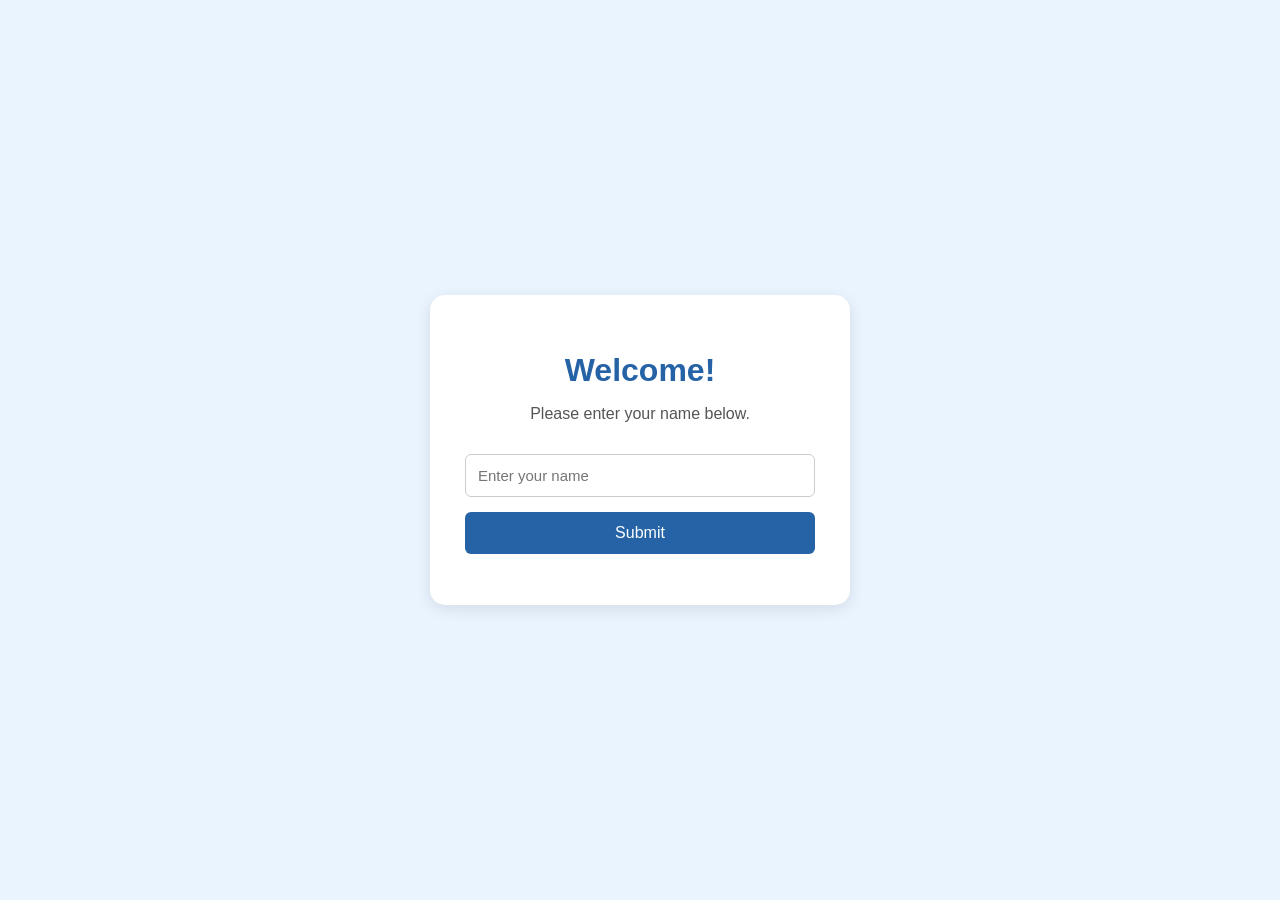
<file: Level_1/02_HTML_Form/index.html>
<!DOCTYPE html>
<html lang="en">

<head>
    <meta charset="UTF-8">
    <meta name="viewport" content="width=device-width, initial-scale=1.0">

    <title>Name Submission Form</title>

    <link rel="stylesheet" href="style.css">
</head>

<body>

    <div class="form-container">

        <h1>Welcome!</h1>

        <p>Please enter your name below.</p>

        <form id="nameForm">

            <input type="text" id="name" placeholder="Enter your name" required>

            <button type="submit">Submit</button>

        </form>

        <p id="message"></p>

    </div>

    <script>
        const form = document.getElementById("nameForm");

        form.addEventListener("submit", function (event) {

            event.preventDefault();

            const username = document.getElementById("name").value;

            document.getElementById("message").textContent =
                "Thank you, " + username + "! Your form was submitted.";

            form.reset();

        });
    </script>

</body>

</html>
</file>
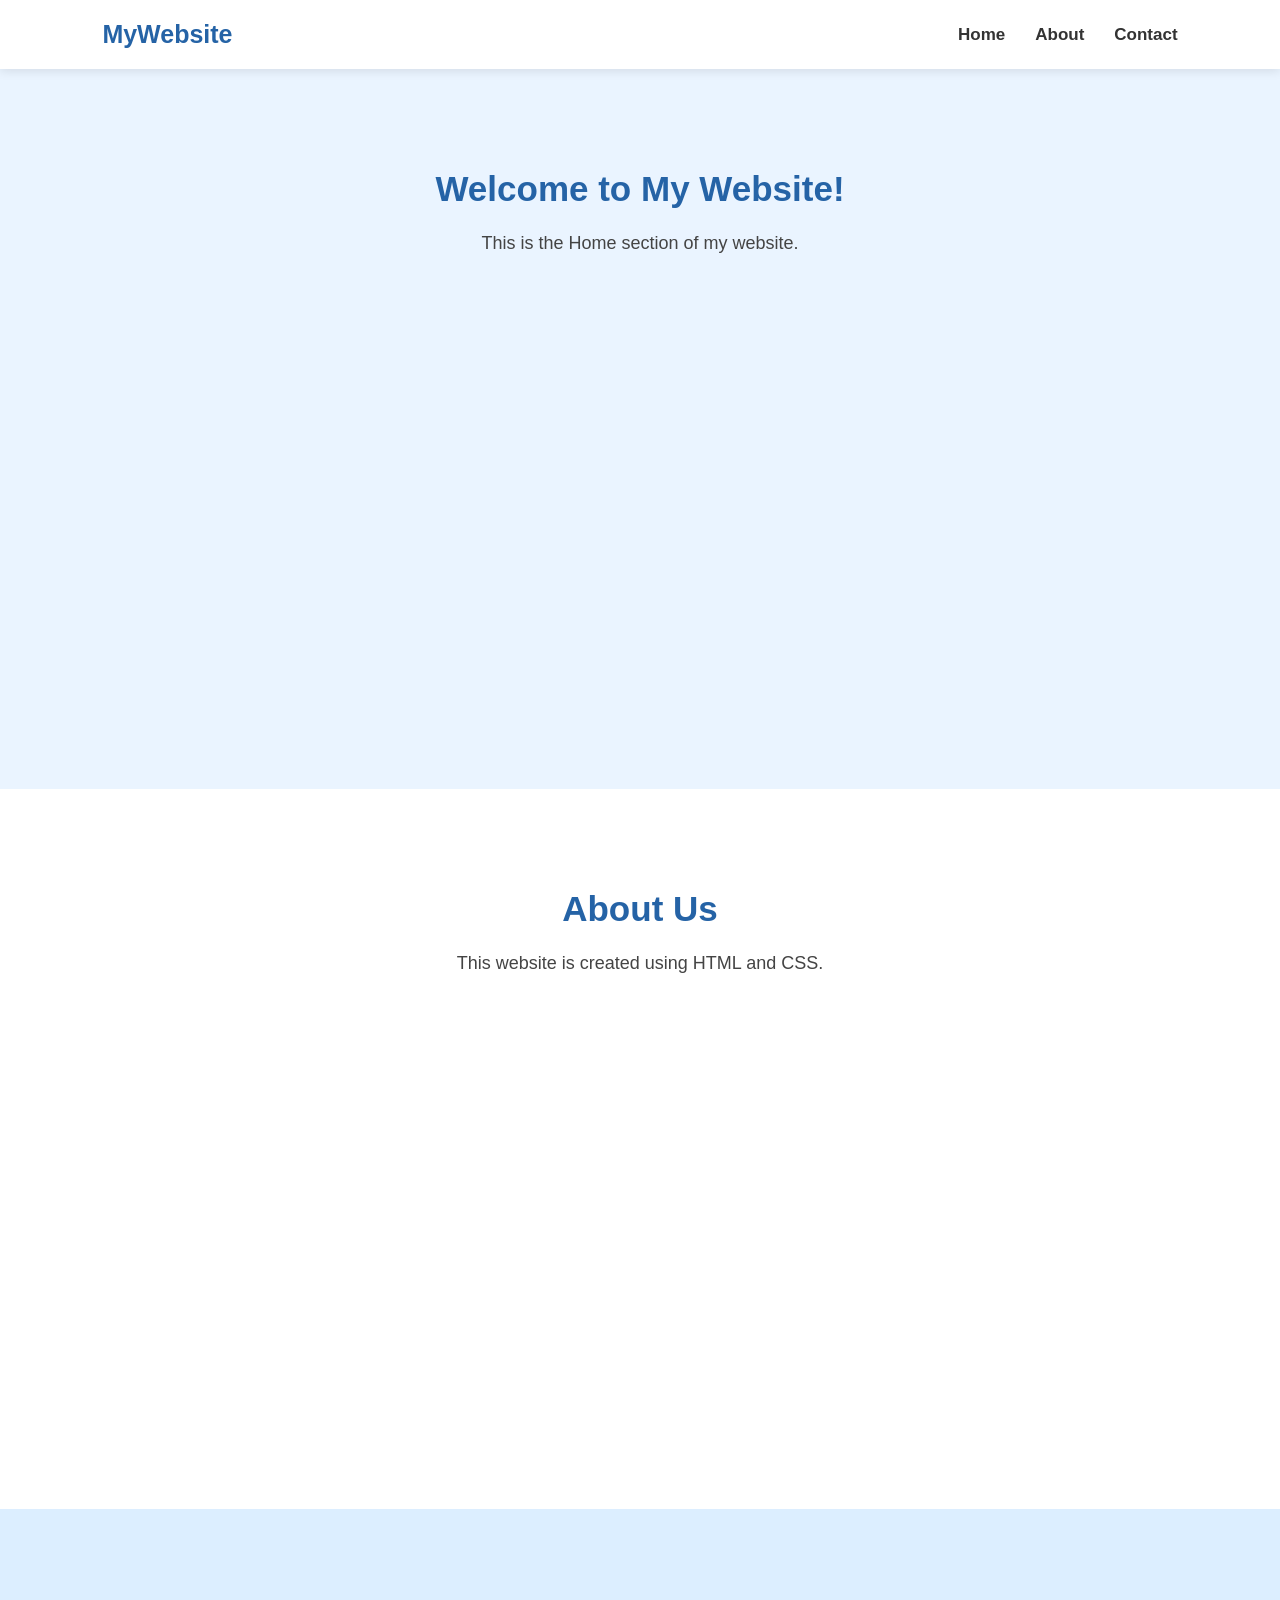
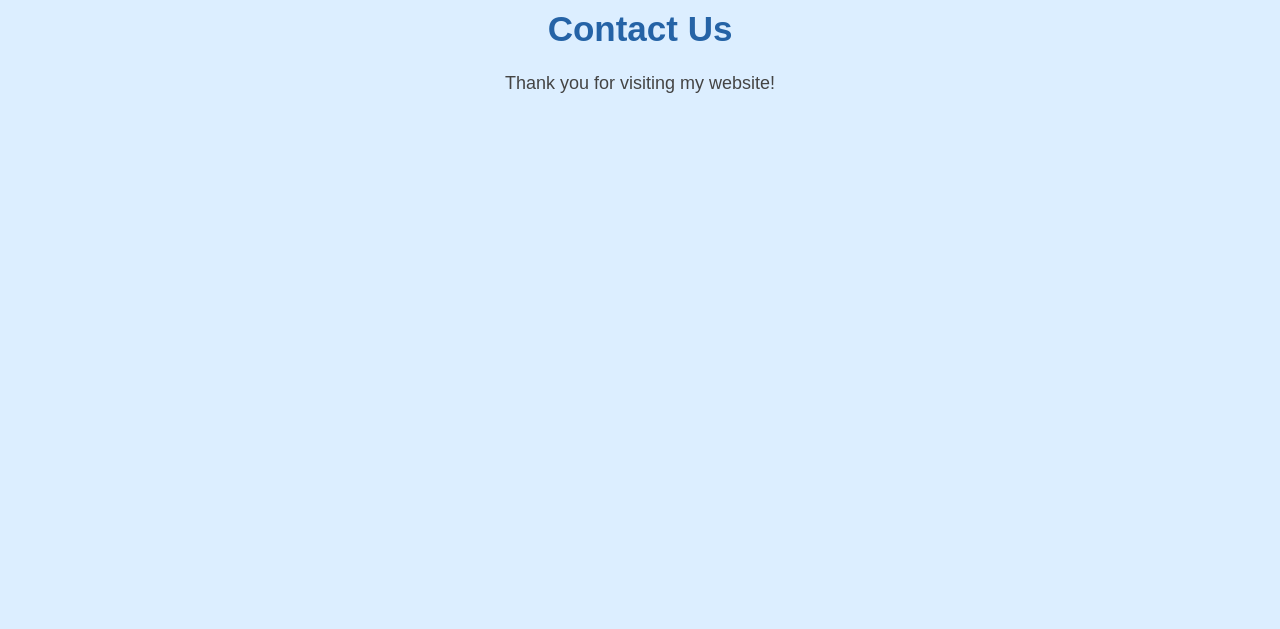
<file: Level_1/03_Navigation_Menu/index.html>
<!DOCTYPE html>
<html lang="en">

<head>
    <meta charset="UTF-8">
    <meta name="viewport" content="width=device-width, initial-scale=1.0">

    <title>My Navigation Menu</title>

    <link rel="stylesheet" href="style.css">
</head>

<body>

    <!-- Navigation Bar -->
    <nav class="navbar">

        <h2 class="logo">MyWebsite</h2>

        <ul class="nav-links">
            <li><a href="#home">Home</a></li>
            <li><a href="#about">About</a></li>
            <li><a href="#contact">Contact</a></li>
        </ul>

    </nav>

    <!-- Home Section -->
    <section id="home">
        <h1>Welcome to My Website!</h1>
        <p>This is the Home section of my website.</p>
    </section>

    <!-- About Section -->
    <section id="about">
        <h1>About Us</h1>
        <p>This website is created using HTML and CSS.</p>
    </section>

    <!-- Contact Section -->
    <section id="contact">
        <h1>Contact Us</h1>
        <p>Thank you for visiting my website!</p>
    </section>

</body>

</html>
</file>
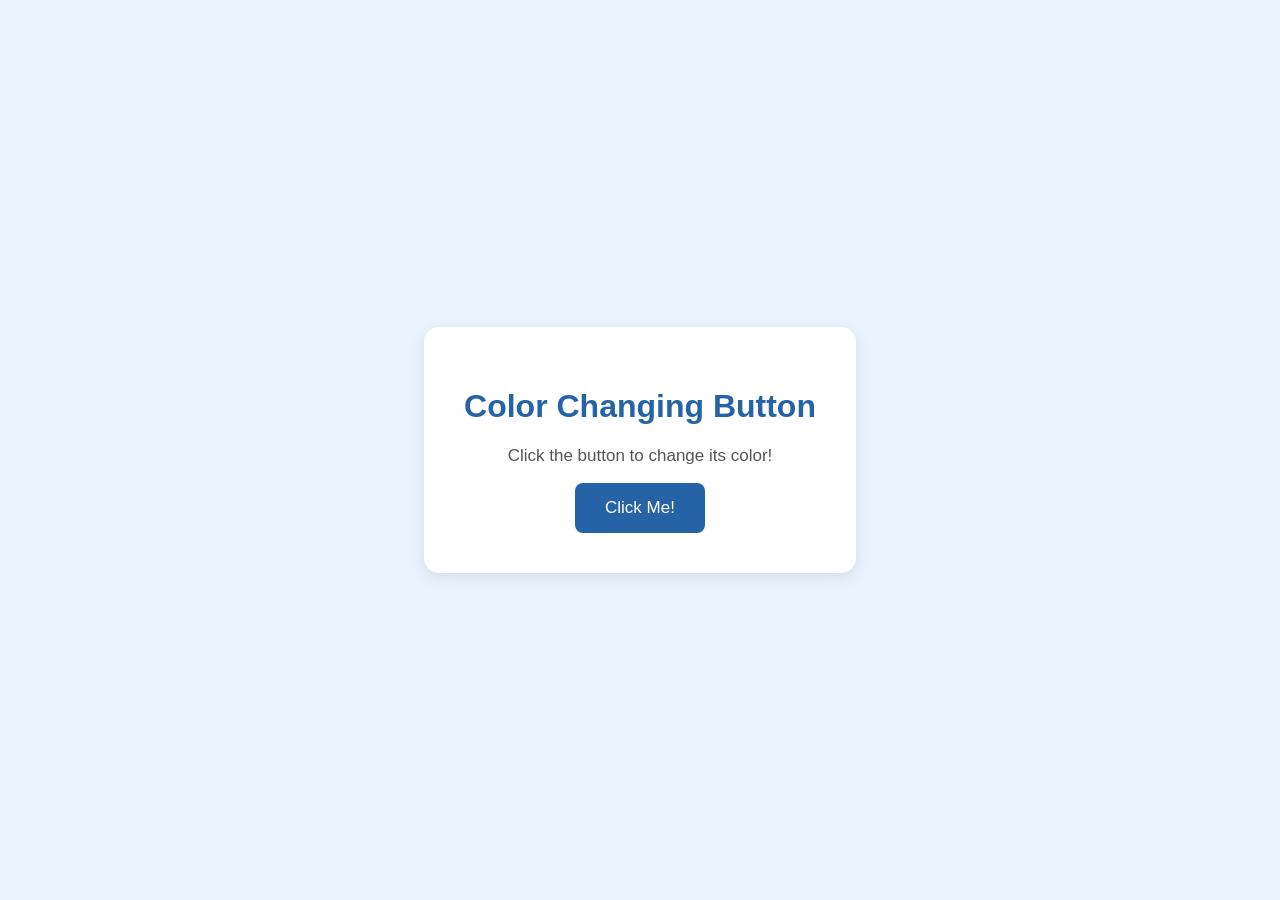
<file: Level_1/04_Color_Changing_Button/index.html>
<!DOCTYPE html>
<html lang="en">

<head>
    <meta charset="UTF-8">
    <meta name="viewport" content="width=device-width, initial-scale=1.0">

    <title>Color Changing Button</title>

    <link rel="stylesheet" href="style.css">
</head>

<body>

    <div class="container">

        <h1>Color Changing Button</h1>

        <p>Click the button to change its color!</p>

        <button id="colorButton">Click Me!</button>

    </div>

    <script src="script.js"></script>

</body>
</html>
</file>
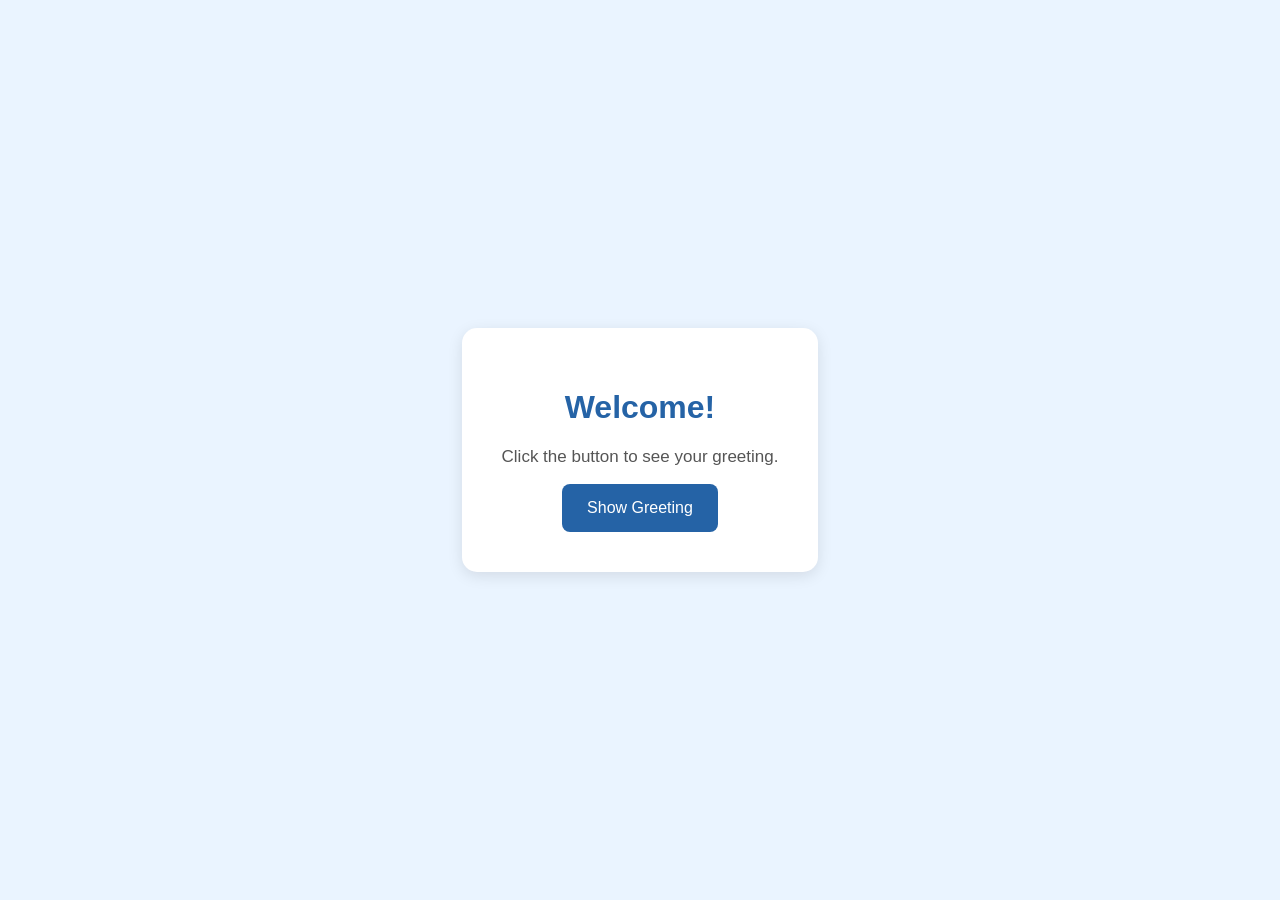
<file: Level_1/05_Greeting_Alert/index.html>
<!DOCTYPE html>
<html lang="en">

<head>
    <meta charset="UTF-8">
    <meta name="viewport" content="width=device-width, initial-scale=1.0">
    <title>Greeting Alert</title>
    <link rel="stylesheet" href="style.css">
</head>

<body>

    <div class="container">
        <h1>Welcome!</h1>
        <p>Click the button to see your greeting.</p>
        <button id="greetButton">Show Greeting</button>
    </div>

    <script src="script.js"></script>
</body>

</html>
</file>
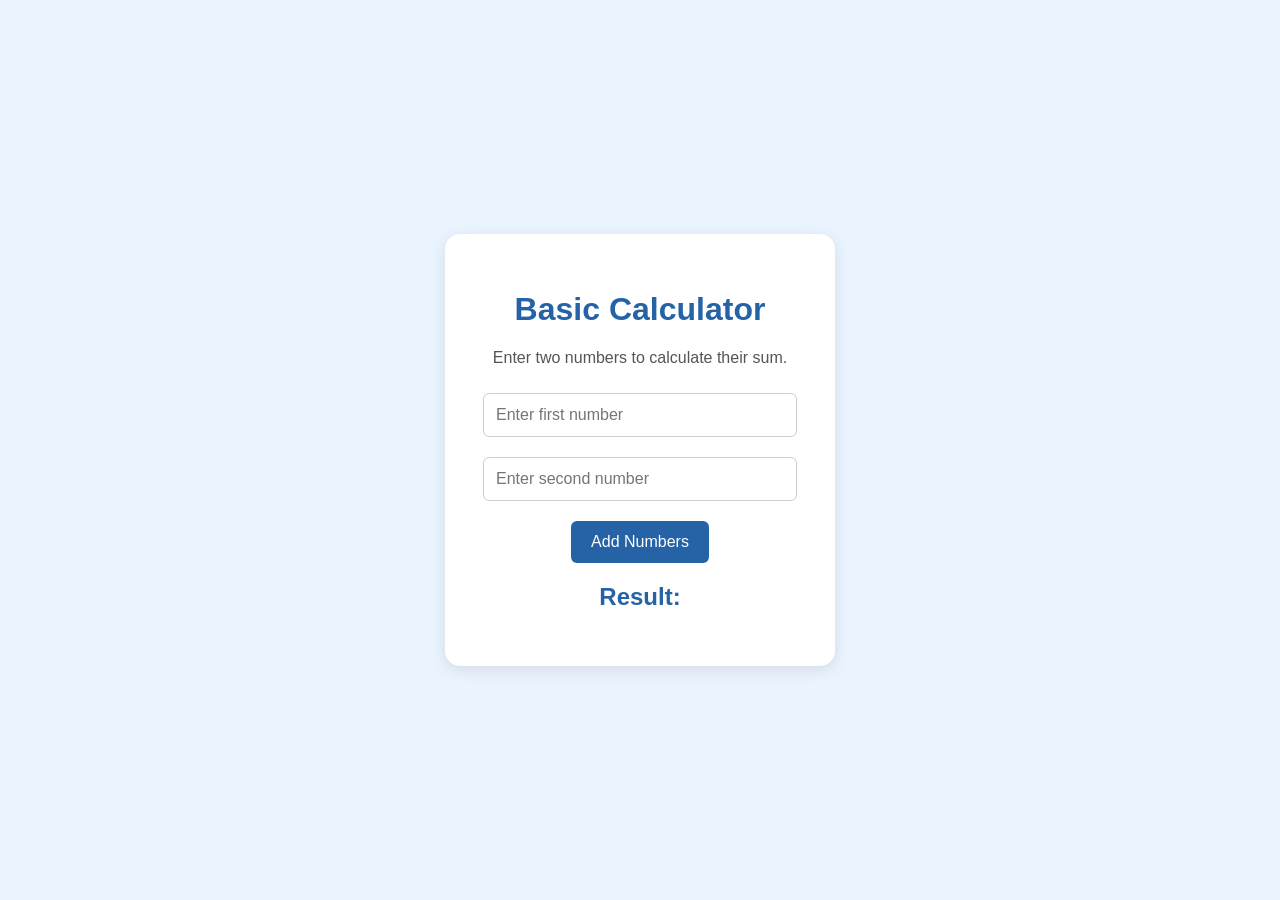
<file: Level_1/06_Basic_Calculator/index.html>
<!DOCTYPE html>
<html lang="en">

<head>
    <meta charset="UTF-8">
    <meta name="viewport" content="width=device-width, initial-scale=1.0">
    <title>Basic Calculator</title>
    <link rel="stylesheet" href="style.css">
</head>

<body>

    <div class="calculator">
        <h1>Basic Calculator</h1>
        <p>Enter two numbers to calculate their sum.</p>

        <input type="number" id="num1" placeholder="Enter first number">

        <input type="number" id="num2" placeholder="Enter second number">

        <button id="addButton">Add Numbers</button>

        <h2 id="result">Result: </h2>
    </div>

    <script src="script.js"></script>
</body>

</html>
</file>
<file: Level_1/02_HTML_Form/style.css>
/* Page styling */
body {
    margin: 0;
    padding: 0;
    font-family: Arial, sans-serif;
    background-color: #eaf4ff;

    display: flex;
    justify-content: center;
    align-items: center;
    min-height: 100vh;
}

/* Form container */
.form-container {
    background-color: white;
    width: 350px;
    padding: 35px;
    text-align: center;
    border-radius: 15px;

    box-shadow: 0 4px 15px rgba(0, 0, 0, 0.1);
}

/* Heading */
h1 {
    color: #2563a6;
    margin-bottom: 10px;
}

/* Paragraph */
p {
    color: #555;
    font-size: 16px;
}

/* Input field */
input {
    width: 100%;
    padding: 12px;
    margin: 15px 0;
    border: 1px solid #ccc;
    border-radius: 6px;
    box-sizing: border-box;
    font-size: 15px;
}

/* Submit button */
button {
    width: 100%;
    padding: 12px;
    background-color: #2563a6;
    color: white;
    border: none;
    border-radius: 6px;
    font-size: 16px;
    cursor: pointer;
}

/* Button hover effect */
button:hover {
    background-color: #174779;
}

/* Confirmation message */
#message {
    color: #16803c;
    margin-top: 15px;
}
</file>
<file: Level_1/03_Navigation_Menu/style.css>
/* General styling */
* {
    margin: 0;
    padding: 0;
    box-sizing: border-box;
}

html {
    scroll-behavior: smooth;
}

body {
    font-family: Arial, sans-serif;
    background-color: #eaf4ff;
}

/* Navigation bar */
.navbar {
    background-color: white;
    display: flex;
    justify-content: space-between;
    align-items: center;
    padding: 20px 8%;
    box-shadow: 0 2px 10px rgba(0, 0, 0, 0.1);
    position: sticky;
    top: 0;
}

/* Website logo */
.logo {
    color: #2563a6;
    font-size: 25px;
}

/* Navigation links */
.nav-links {
    display: flex;
    list-style: none;
    gap: 30px;
}

/* Link styling */
.nav-links a {
    text-decoration: none;
    color: #333;
    font-size: 17px;
    font-weight: bold;
}

/* Hover effect */
.nav-links a:hover {
    color: #2563a6;
}

/* Website sections */
section {
    min-height: 80vh;
    padding: 100px 20px;
    text-align: center;
    scroll-margin-top: 75px;
}

section h1 {
    color: #2563a6;
    font-size: 35px;
    margin-bottom: 20px;
}

section p {
    color: #444;
    font-size: 18px;
    line-height: 1.6;
}

/* Different section backgrounds */
#home {
    background-color: #eaf4ff;
}

#about {
    background-color: #ffffff;
}

#contact {
    background-color: #dceeff;
}

/* Responsive design */
@media (max-width: 600px) {
    .navbar {
        flex-direction: column;
        gap: 18px;
        padding: 20px;
    }

    .nav-links {
        gap: 18px;
        flex-wrap: wrap;
        justify-content: center;
    }
}
</file>
<file: Level_1/04_Color_Changing_Button/style.css>
/* General styling */
body {
    margin: 0;
    padding: 0;
    font-family: Arial, sans-serif;
    background-color: #eaf4ff;

    display: flex;
    justify-content: center;
    align-items: center;
    min-height: 100vh;
}

/* Main container */
.container {
    background-color: white;
    padding: 40px;
    text-align: center;
    border-radius: 15px;
    box-shadow: 0 4px 15px rgba(0, 0, 0, 0.1);
}

/* Heading */
h1 {
    color: #2563a6;
}

/* Paragraph */
p {
    color: #555;
    font-size: 17px;
}

/* Button */
button {
    background-color: #2563a6;
    color: white;
    padding: 15px 30px;
    border: none;
    border-radius: 8px;
    font-size: 17px;
    cursor: pointer;
}
</file>
<file: Level_1/05_Greeting_Alert/style.css>
body {
    margin: 0;
    padding: 0;
    font-family: Arial, sans-serif;
    background-color: #eaf4ff;
    display: flex;
    justify-content: center;
    align-items: center;
    min-height: 100vh;
}

.container {
    background-color: white;
    padding: 40px;
    text-align: center;
    border-radius: 15px;
    box-shadow: 0 4px 15px rgba(0, 0, 0, 0.1);
}

h1 {
    color: #2563a6;
}

p {
    color: #555;
    font-size: 17px;
}

button {
    background-color: #2563a6;
    color: white;
    padding: 15px 25px;
    border: none;
    border-radius: 8px;
    font-size: 16px;
    cursor: pointer;
}

button:hover {
    background-color: #174675;
}
</file>
<file: Level_1/06_Basic_Calculator/style.css>
body {
    margin: 0;
    padding: 0;
    font-family: Arial, sans-serif;
    background-color: #eaf4ff;
    display: flex;
    justify-content: center;
    align-items: center;
    min-height: 100vh;
}

.calculator {
    background-color: white;
    padding: 35px;
    text-align: center;
    border-radius: 15px;
    box-shadow: 0 4px 15px rgba(0, 0, 0, 0.1);
    width: 320px;
}

h1 {
    color: #2563a6;
}

p {
    color: #555;
}

input {
    width: 90%;
    padding: 12px;
    margin: 10px 0;
    border: 1px solid #ccc;
    border-radius: 6px;
    font-size: 16px;
}

button {
    background-color: #2563a6;
    color: white;
    padding: 12px 20px;
    border: none;
    border-radius: 6px;
    font-size: 16px;
    cursor: pointer;
    margin-top: 10px;
}

button:hover {
    background-color: #174675;
}

h2 {
    color: #2563a6;
    margin-top: 20px;
}
</file>
